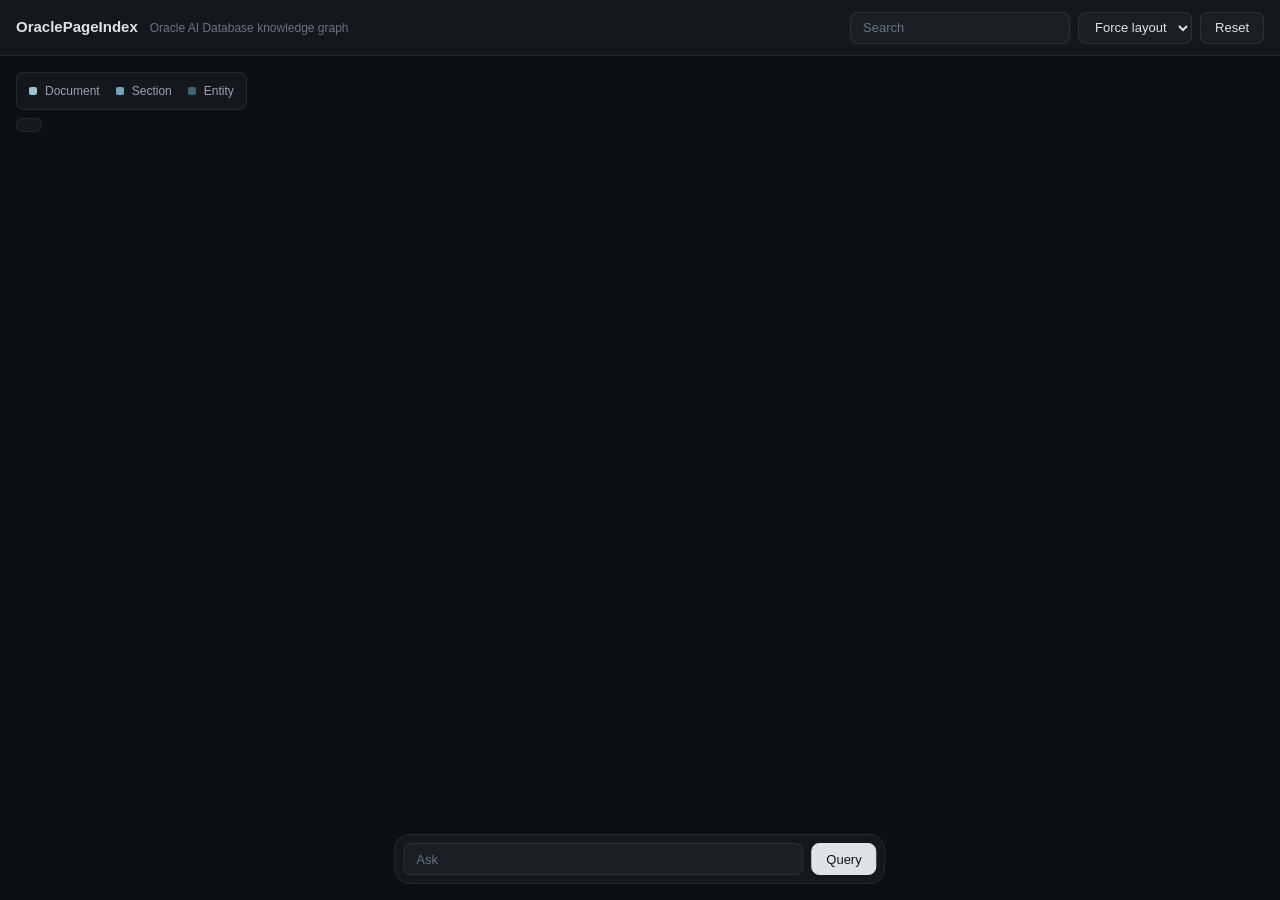
<file: viz/index.html>
<!DOCTYPE html>
<html lang="en">
<head>
    <meta charset="UTF-8">
    <meta name="viewport" content="width=device-width, initial-scale=1.0">
    <meta name="color-scheme" content="dark">
    <title>OraclePageIndex — knowledge graph</title>
    <link rel="stylesheet" href="/viz/style.css">
</head>
<body>
    <!-- Header -->
    <header id="header">
        <div class="header-title">
            <h1>OraclePageIndex</h1>
            <span class="subtitle">Oracle AI Database knowledge graph</span>
        </div>
        <div class="header-controls">
            <input class="control" type="text" id="search-input" placeholder="Search" autocomplete="off" aria-label="Search nodes">
            <select class="control" id="layout-toggle" aria-label="Layout">
                <option value="force">Force layout</option>
                <option value="tree">Tree layout</option>
            </select>
            <button class="btn" id="reset-btn">Reset</button>
        </div>
    </header>

    <!-- Left rail: legend and counts read as one column of chrome -->
    <div id="left-rail">
        <div id="legend" class="panel" aria-label="Node types">
            <span class="legend-item">
                <span class="legend-swatch legend-swatch--document"></span>
                <span class="legend-label">Document</span>
            </span>
            <span class="legend-item">
                <span class="legend-swatch legend-swatch--section"></span>
                <span class="legend-label">Section</span>
            </span>
            <span class="legend-item">
                <span class="legend-swatch legend-swatch--entity"></span>
                <span class="legend-label">Entity</span>
            </span>
        </div>

        <!-- Stats bar -->
        <div id="stats-bar" class="panel">
            <span id="stats-text"></span>
        </div>
    </div>

    <!-- Timeline Controls -->
    <div id="timeline-controls" class="panel">
        <label class="timeline-label" for="version-slider">Version</label>
        <input type="range" id="version-slider" min="1" max="1" value="1">
        <span id="version-label" class="timeline-value">v1</span>
        <select class="control control--small" id="doc-group-select" aria-label="Document group">
            <option value="">All documents</option>
        </select>
    </div>

    <!-- Graph Container -->
    <svg id="graph-svg"></svg>

    <!-- Details Panel -->
    <aside id="details-panel" class="hidden" aria-label="Node details">
        <button id="details-close" aria-label="Close details">
            <svg viewBox="0 0 16 16" fill="none" stroke="currentColor" stroke-width="1.5" stroke-linecap="round" aria-hidden="true">
                <path d="M4 4l8 8M12 4l-8 8"/>
            </svg>
        </button>
        <h2 id="detail-label"></h2>
        <div class="detail-row">
            <span class="detail-key">Type</span>
            <span id="detail-type" class="detail-value badge"></span>
        </div>
        <div class="detail-row" id="detail-entity-type-row">
            <span class="detail-key">Entity type</span>
            <span id="detail-entity-type" class="detail-value"></span>
        </div>
        <div class="detail-row" id="detail-node-id-row">
            <span class="detail-key">Node ID</span>
            <span id="detail-node-id" class="detail-value mono"></span>
        </div>
        <div class="detail-section" id="detail-summary-section">
            <h3>Summary</h3>
            <p id="detail-summary"></p>
        </div>
        <div class="detail-section" id="detail-description-section">
            <h3>Description</h3>
            <p id="detail-description"></p>
        </div>
        <div class="detail-section" id="detail-connections-section">
            <h3>Connections</h3>
            <ul id="detail-connections"></ul>
        </div>
    </aside>

    <!-- Query Interface -->
    <div id="query-interface">
        <input class="control" type="text" id="query-input" placeholder="Ask" aria-label="Ask a question">
        <button class="btn btn--primary" id="query-btn">Query</button>
        <button class="btn" id="clear-path-btn">Show full graph</button>
        <button class="btn" id="replay-btn">Replay</button>
    </div>

    <!-- Traversal Panel (shows SQL queries) -->
    <div id="traversal-panel" aria-label="Query traversal">
        <h3 class="panel-heading">Traversal</h3>
        <div id="traversal-steps"></div>
        <h3 class="panel-heading panel-heading--spaced">SQL/PGQ</h3>
        <div id="query-sql-list"></div>
        <div id="query-answer"></div>
    </div>

    <script src="https://d3js.org/d3.v7.min.js"></script>
    <script src="/viz/graph.js"></script>
</body>
</html>
</file>
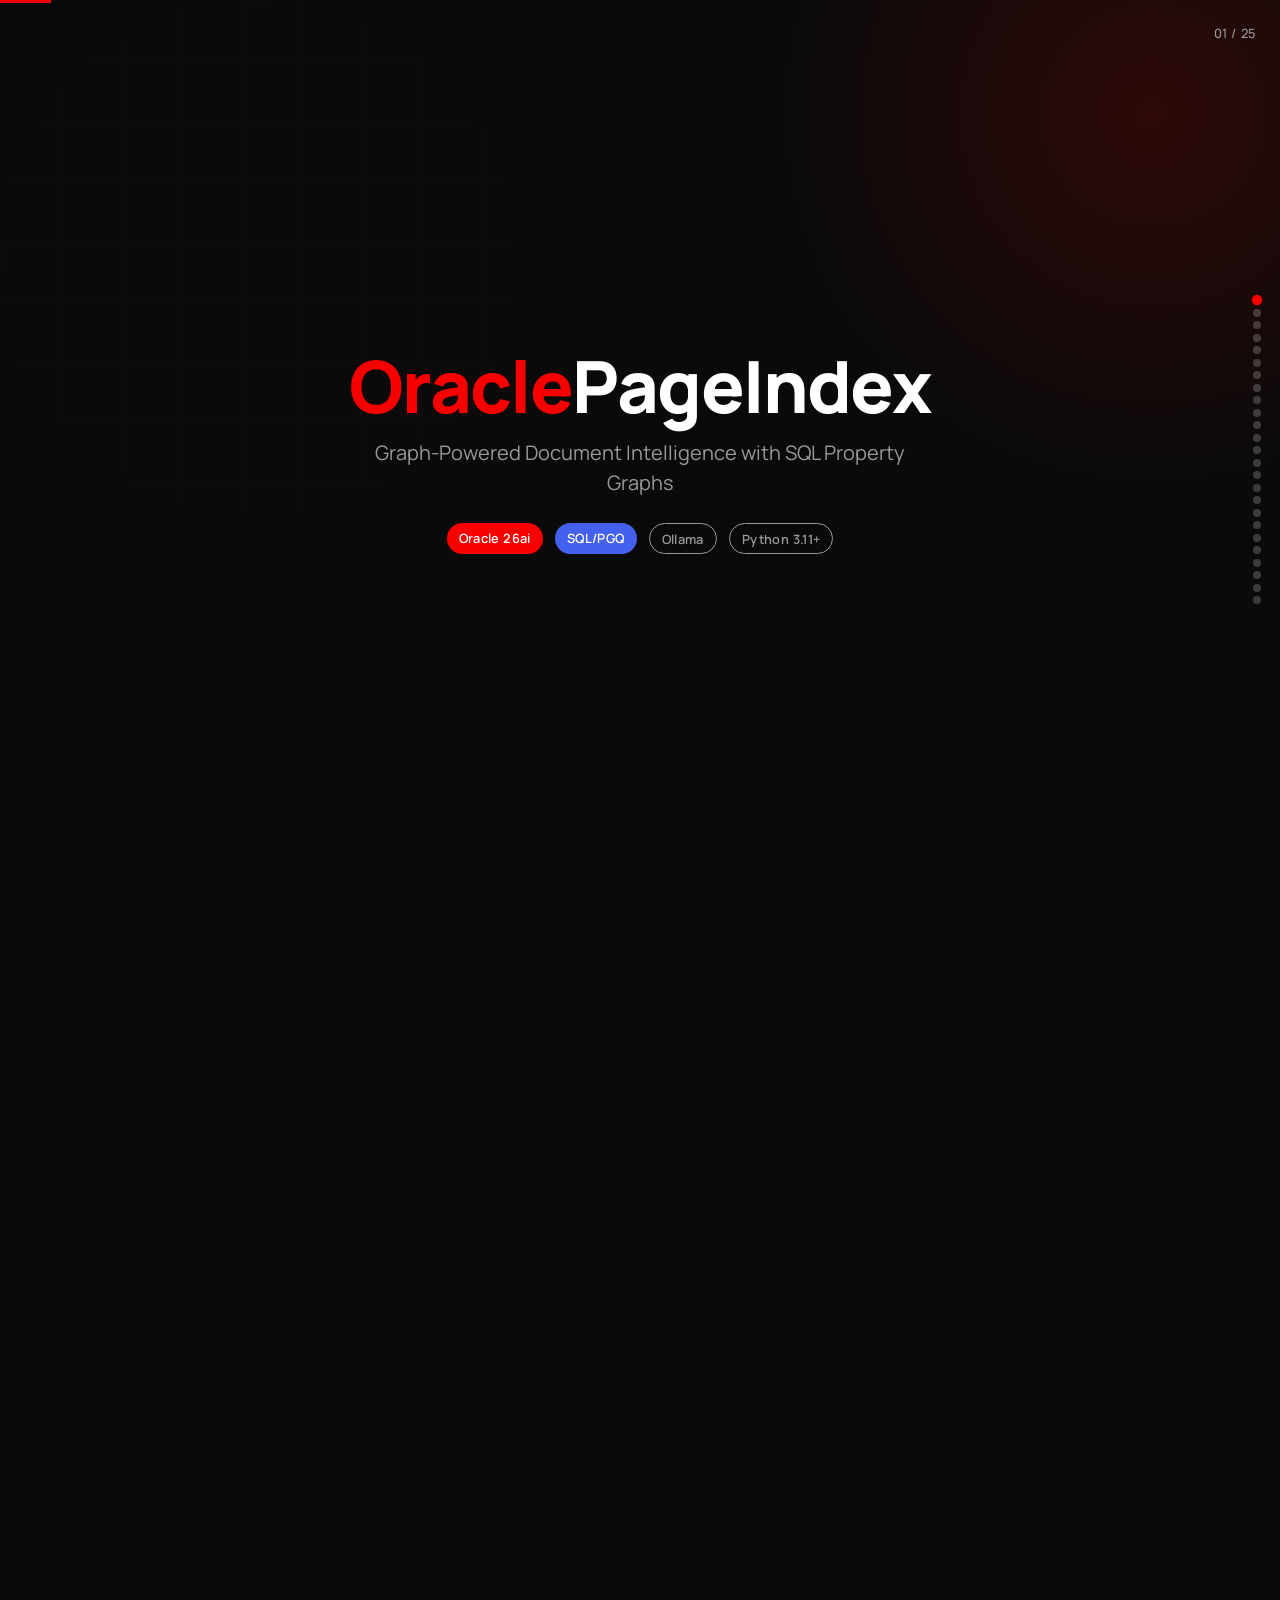
<file: docs/slides/presentation.html>
<!DOCTYPE html>
<html lang="en">
<head>
    <meta charset="UTF-8">
    <meta name="viewport" content="width=device-width, initial-scale=1.0">
    <title>OraclePageIndex: Graph-Powered Document Intelligence</title>

    <!-- Fonts: Manrope from Google Fonts (Electric Studio preset) -->
    <link rel="preconnect" href="https://fonts.googleapis.com">
    <link rel="preconnect" href="https://fonts.gstatic.com" crossorigin>
    <link href="https://fonts.googleapis.com/css2?family=Manrope:wght@400;500;600;700;800&display=swap" rel="stylesheet">

    <style>
        /* ===========================================
           CSS CUSTOM PROPERTIES (ELECTRIC STUDIO + ORACLE BRANDING)
           =========================================== */
        :root {
            /* Colors: Oracle-branded Electric Studio */
            --bg-dark: #0a0a0a;
            --bg-white: #ffffff;
            --accent-red: #F80000;
            --accent-blue: #4361ee;
            --accent-red-glow: rgba(248, 0, 0, 0.15);
            --accent-blue-glow: rgba(67, 97, 238, 0.15);
            --text-dark: #0a0a0a;
            --text-light: #ffffff;
            --text-muted: #999999;
            --text-muted-dark: #666666;
            --card-bg: #141414;
            --card-border: #222222;
            --code-bg: #111111;
            --code-border: #2a2a2a;

            /* Typography: Manrope */
            --font-display: 'Manrope', sans-serif;
            --font-body: 'Manrope', sans-serif;

            /* Animation */
            --ease-out-expo: cubic-bezier(0.16, 1, 0.3, 1);
            --duration-normal: 0.6s;
        }

        /* ===========================================
           BASE RESET
           =========================================== */
        * { margin: 0; padding: 0; box-sizing: border-box; }

        body {
            font-family: var(--font-body);
            background: var(--bg-dark);
            color: var(--text-light);
            -webkit-font-smoothing: antialiased;
        }

        /* ===========================================
           VIEWPORT FITTING: MANDATORY BASE STYLES
           Include this ENTIRE file in every presentation.
           These styles ensure slides fit exactly in the viewport.
           =========================================== */

        /* 1. Lock html/body to viewport */
        html, body {
            height: 100%;
            overflow-x: hidden;
        }

        html {
            scroll-snap-type: y mandatory;
            scroll-behavior: smooth;
        }

        /* 2. Each slide = exact viewport height */
        .slide {
            width: 100vw;
            height: 100vh;
            height: 100dvh;
            overflow: hidden;
            scroll-snap-align: start;
            display: flex;
            flex-direction: column;
            position: relative;
        }

        /* 3. Content container with flex for centering */
        .slide-content {
            flex: 1;
            display: flex;
            flex-direction: column;
            justify-content: center;
            max-height: 100%;
            overflow: hidden;
            padding: var(--slide-padding);
        }

        /* 4. ALL typography uses clamp() for responsive scaling */
        :root {
            --title-size: clamp(1.5rem, 5vw, 4rem);
            --h2-size: clamp(1.25rem, 3.5vw, 2.5rem);
            --h3-size: clamp(1rem, 2.5vw, 1.75rem);
            --body-size: clamp(0.75rem, 1.5vw, 1.125rem);
            --small-size: clamp(0.65rem, 1vw, 0.875rem);
            --slide-padding: clamp(1rem, 4vw, 4rem);
            --content-gap: clamp(0.5rem, 2vw, 2rem);
            --element-gap: clamp(0.25rem, 1vw, 1rem);
        }

        /* 5. Cards/containers use viewport-relative max sizes */
        .card, .container, .content-box {
            max-width: min(90vw, 1000px);
            max-height: min(80vh, 700px);
        }

        /* 6. Lists auto-scale with viewport */
        .feature-list, .bullet-list {
            gap: clamp(0.4rem, 1vh, 1rem);
        }

        .feature-list li, .bullet-list li {
            font-size: var(--body-size);
            line-height: 1.4;
        }

        /* 7. Grids adapt to available space */
        .grid {
            display: grid;
            grid-template-columns: repeat(auto-fit, minmax(min(100%, 250px), 1fr));
            gap: clamp(0.5rem, 1.5vw, 1rem);
        }

        /* 8. Images constrained to viewport */
        img, .image-container {
            max-width: 100%;
            max-height: min(50vh, 400px);
            object-fit: contain;
        }

        /* ===========================================
           RESPONSIVE BREAKPOINTS
           =========================================== */
        @media (max-height: 700px) {
            :root {
                --slide-padding: clamp(0.75rem, 3vw, 2rem);
                --content-gap: clamp(0.4rem, 1.5vw, 1rem);
                --title-size: clamp(1.25rem, 4.5vw, 2.5rem);
                --h2-size: clamp(1rem, 3vw, 1.75rem);
            }
        }

        @media (max-height: 600px) {
            :root {
                --slide-padding: clamp(0.5rem, 2.5vw, 1.5rem);
                --content-gap: clamp(0.3rem, 1vw, 0.75rem);
                --title-size: clamp(1.1rem, 4vw, 2rem);
                --body-size: clamp(0.7rem, 1.2vw, 0.95rem);
            }
            .nav-dots, .keyboard-hint, .decorative {
                display: none;
            }
        }

        @media (max-height: 500px) {
            :root {
                --slide-padding: clamp(0.4rem, 2vw, 1rem);
                --title-size: clamp(1rem, 3.5vw, 1.5rem);
                --h2-size: clamp(0.9rem, 2.5vw, 1.25rem);
                --body-size: clamp(0.65rem, 1vw, 0.85rem);
            }
        }

        @media (max-width: 600px) {
            :root {
                --title-size: clamp(1.25rem, 7vw, 2.5rem);
            }
            .grid {
                grid-template-columns: 1fr;
            }
            .split-panel {
                flex-direction: column !important;
            }
            .split-panel .panel-left,
            .split-panel .panel-right {
                width: 100% !important;
                min-height: 50vh !important;
            }
        }

        /* ===========================================
           REDUCED MOTION
           =========================================== */
        @media (prefers-reduced-motion: reduce) {
            *, *::before, *::after {
                animation-duration: 0.01ms !important;
                transition-duration: 0.2s !important;
            }
            html {
                scroll-behavior: auto;
            }
        }

        /* ===========================================
           ANIMATIONS
           =========================================== */
        .reveal {
            opacity: 0;
            transform: translateY(30px);
            transition: opacity var(--duration-normal) var(--ease-out-expo),
                        transform var(--duration-normal) var(--ease-out-expo);
        }

        .reveal-left {
            opacity: 0;
            transform: translateX(-50px);
            transition: opacity var(--duration-normal) var(--ease-out-expo),
                        transform var(--duration-normal) var(--ease-out-expo);
        }

        .reveal-right {
            opacity: 0;
            transform: translateX(50px);
            transition: opacity var(--duration-normal) var(--ease-out-expo),
                        transform var(--duration-normal) var(--ease-out-expo);
        }

        .reveal-scale {
            opacity: 0;
            transform: scale(0.9);
            transition: opacity var(--duration-normal) var(--ease-out-expo),
                        transform var(--duration-normal) var(--ease-out-expo);
        }

        .slide.visible .reveal,
        .slide.visible .reveal-left,
        .slide.visible .reveal-right,
        .slide.visible .reveal-scale {
            opacity: 1;
            transform: translateY(0) translateX(0) scale(1);
        }

        /* Stagger children */
        .reveal:nth-child(1), .reveal-left:nth-child(1), .reveal-right:nth-child(1) { transition-delay: 0.1s; }
        .reveal:nth-child(2), .reveal-left:nth-child(2), .reveal-right:nth-child(2) { transition-delay: 0.2s; }
        .reveal:nth-child(3), .reveal-left:nth-child(3), .reveal-right:nth-child(3) { transition-delay: 0.3s; }
        .reveal:nth-child(4), .reveal-left:nth-child(4), .reveal-right:nth-child(4) { transition-delay: 0.4s; }
        .reveal:nth-child(5), .reveal-left:nth-child(5), .reveal-right:nth-child(5) { transition-delay: 0.5s; }
        .reveal:nth-child(6), .reveal-left:nth-child(6), .reveal-right:nth-child(6) { transition-delay: 0.6s; }

        /* ===========================================
           PROGRESS BAR
           =========================================== */
        .progress-bar {
            position: fixed;
            top: 0;
            left: 0;
            height: 3px;
            background: var(--accent-red);
            z-index: 1000;
            transition: width 0.3s ease;
            width: 0%;
        }

        /* ===========================================
           SLIDE COUNTER
           =========================================== */
        .slide-counter {
            position: fixed;
            top: clamp(0.75rem, 2vw, 1.5rem);
            right: clamp(0.75rem, 2vw, 1.5rem);
            font-family: var(--font-body);
            font-size: var(--small-size);
            color: var(--text-muted);
            z-index: 1000;
            font-weight: 500;
            letter-spacing: 0.05em;
        }

        /* ===========================================
           NAV DOTS
           =========================================== */
        .nav-dots {
            position: fixed;
            right: clamp(0.5rem, 1.5vw, 1.25rem);
            top: 50%;
            transform: translateY(-50%);
            display: flex;
            flex-direction: column;
            gap: clamp(4px, 0.5vh, 8px);
            z-index: 1000;
        }

        .nav-dot {
            width: 8px;
            height: 8px;
            border-radius: 50%;
            background: rgba(255, 255, 255, 0.2);
            border: none;
            cursor: pointer;
            transition: all 0.3s ease;
            padding: 0;
        }

        .nav-dot.active {
            background: var(--accent-red);
            transform: scale(1.3);
        }

        .nav-dot:hover {
            background: rgba(255, 255, 255, 0.5);
        }

        /* ===========================================
           ELECTRIC STUDIO: SPLIT PANEL LAYOUT
           =========================================== */
        .split-panel {
            display: flex;
            width: 100%;
            height: 100%;
        }

        .panel-left {
            width: 55%;
            display: flex;
            flex-direction: column;
            justify-content: center;
            padding: var(--slide-padding);
            position: relative;
        }

        .panel-right {
            width: 45%;
            display: flex;
            flex-direction: column;
            justify-content: center;
            padding: var(--slide-padding);
            position: relative;
        }

        /* Accent bar between panels */
        .panel-right::before {
            content: '';
            position: absolute;
            left: 0;
            top: 15%;
            height: 70%;
            width: 3px;
            background: var(--accent-red);
        }

        /* ===========================================
           SLIDE TYPES
           =========================================== */

        /* --- Title Slide --- */
        .title-slide {
            background: var(--bg-dark);
            position: relative;
            overflow: hidden;
        }

        .title-slide::before {
            content: '';
            position: absolute;
            top: -30%;
            right: -20%;
            width: 60vw;
            height: 60vw;
            border-radius: 50%;
            background: radial-gradient(circle, var(--accent-red-glow) 0%, transparent 70%);
            pointer-events: none;
        }

        .title-slide::after {
            content: '';
            position: absolute;
            bottom: -20%;
            left: -10%;
            width: 40vw;
            height: 40vw;
            border-radius: 50%;
            background: radial-gradient(circle, var(--accent-blue-glow) 0%, transparent 70%);
            pointer-events: none;
        }

        .title-slide .slide-content {
            align-items: center;
            text-align: center;
            z-index: 1;
        }

        .title-slide h1 {
            font-family: var(--font-display);
            font-size: clamp(2rem, 6vw, 4.5rem);
            font-weight: 800;
            line-height: 1.1;
            letter-spacing: -0.02em;
            margin-bottom: var(--element-gap);
        }

        .title-slide h1 .oracle-red {
            color: var(--accent-red);
        }

        .title-slide .subtitle {
            font-size: clamp(0.875rem, 2vw, 1.25rem);
            color: var(--text-muted);
            font-weight: 400;
            max-width: 600px;
            line-height: 1.5;
        }

        .title-slide .badge-row {
            display: flex;
            gap: clamp(0.4rem, 1vw, 0.75rem);
            flex-wrap: wrap;
            justify-content: center;
            margin-top: var(--content-gap);
        }

        .badge {
            font-size: var(--small-size);
            padding: clamp(0.2rem, 0.5vw, 0.35rem) clamp(0.5rem, 1vw, 0.75rem);
            border-radius: 100px;
            font-weight: 600;
            letter-spacing: 0.03em;
        }

        .badge-red { background: var(--accent-red); color: #fff; }
        .badge-blue { background: var(--accent-blue); color: #fff; }
        .badge-outline { border: 1px solid var(--text-muted); color: var(--text-muted); }

        /* --- Dark Content Slide --- */
        .dark-slide {
            background: var(--bg-dark);
        }

        .dark-slide h2 {
            font-family: var(--font-display);
            font-size: var(--h2-size);
            font-weight: 800;
            margin-bottom: var(--content-gap);
            letter-spacing: -0.01em;
        }

        .dark-slide h2 .accent { color: var(--accent-red); }
        .dark-slide h2 .accent-blue { color: var(--accent-blue); }

        .dark-slide p {
            font-size: var(--body-size);
            color: var(--text-muted);
            line-height: 1.6;
            max-width: 700px;
        }

        /* --- White Panel Slide (Electric Studio signature) --- */
        .white-panel-slide .panel-left {
            background: var(--bg-dark);
        }

        .white-panel-slide .panel-right {
            background: var(--bg-white);
            color: var(--text-dark);
        }

        .white-panel-slide .panel-right::before {
            background: var(--accent-red);
        }

        .white-panel-slide .panel-right h2 {
            font-family: var(--font-display);
            font-size: var(--h2-size);
            font-weight: 800;
            color: var(--text-dark);
            margin-bottom: var(--content-gap);
        }

        .white-panel-slide .panel-right p,
        .white-panel-slide .panel-right li {
            color: var(--text-muted-dark);
            font-size: var(--body-size);
            line-height: 1.6;
        }

        /* --- Feature Cards --- */
        .feature-grid {
            display: grid;
            grid-template-columns: repeat(auto-fit, minmax(min(100%, 220px), 1fr));
            gap: clamp(0.5rem, 1.5vw, 1rem);
            width: 100%;
            max-width: 900px;
        }

        .feature-card {
            background: var(--card-bg);
            border: 1px solid var(--card-border);
            border-radius: 12px;
            padding: clamp(0.75rem, 2vw, 1.25rem);
            transition: border-color 0.3s ease, transform 0.3s ease;
        }

        .feature-card:hover {
            border-color: var(--accent-red);
            transform: translateY(-2px);
        }

        .feature-card .card-icon {
            font-size: clamp(1.25rem, 2.5vw, 1.75rem);
            margin-bottom: clamp(0.3rem, 0.8vw, 0.5rem);
        }

        .feature-card h3 {
            font-family: var(--font-display);
            font-size: var(--h3-size);
            font-weight: 700;
            margin-bottom: clamp(0.2rem, 0.5vw, 0.4rem);
            font-size: clamp(0.85rem, 1.8vw, 1.1rem);
        }

        .feature-card p {
            font-size: var(--small-size);
            color: var(--text-muted);
            line-height: 1.4;
        }

        /* --- Code Blocks --- */
        .code-block {
            background: var(--code-bg);
            border: 1px solid var(--code-border);
            border-radius: 8px;
            padding: clamp(0.75rem, 2vw, 1.25rem);
            font-family: 'Courier New', Courier, monospace;
            font-size: var(--small-size);
            line-height: 1.5;
            overflow: hidden;
            max-width: 700px;
            width: 100%;
        }

        .code-block .keyword { color: #ff7b72; }
        .code-block .string { color: #a5d6ff; }
        .code-block .comment { color: #8b949e; }
        .code-block .function { color: #d2a8ff; }
        .code-block .type { color: #79c0ff; }
        .code-block .param { color: #ffa657; }

        /* --- Comparison Table --- */
        .comparison-table {
            width: 100%;
            max-width: 800px;
            border-collapse: collapse;
            font-size: var(--small-size);
        }

        .comparison-table th {
            font-family: var(--font-display);
            font-weight: 700;
            text-align: left;
            padding: clamp(0.3rem, 0.8vw, 0.6rem) clamp(0.5rem, 1vw, 0.75rem);
            border-bottom: 2px solid var(--accent-red);
            font-size: clamp(0.7rem, 1.3vw, 0.95rem);
        }

        .comparison-table td {
            padding: clamp(0.25rem, 0.6vw, 0.5rem) clamp(0.5rem, 1vw, 0.75rem);
            border-bottom: 1px solid var(--card-border);
            color: var(--text-muted);
            line-height: 1.4;
        }

        .comparison-table td:first-child {
            color: var(--text-light);
            font-weight: 600;
        }

        .comparison-table .highlight-col {
            color: var(--accent-red) !important;
        }

        /* --- Section Number --- */
        .section-num {
            font-family: var(--font-display);
            font-size: clamp(0.65rem, 1vw, 0.8rem);
            font-weight: 800;
            color: var(--accent-red);
            letter-spacing: 0.1em;
            text-transform: uppercase;
            margin-bottom: clamp(0.3rem, 0.8vw, 0.5rem);
        }

        /* --- Bullet Lists --- */
        .styled-list {
            list-style: none;
            display: flex;
            flex-direction: column;
            gap: clamp(0.3rem, 0.8vh, 0.6rem);
        }

        .styled-list li {
            font-size: var(--body-size);
            color: var(--text-muted);
            padding-left: clamp(1rem, 2vw, 1.5rem);
            position: relative;
            line-height: 1.5;
        }

        .styled-list li::before {
            content: '';
            position: absolute;
            left: 0;
            top: 0.5em;
            width: 6px;
            height: 6px;
            background: var(--accent-red);
            border-radius: 50%;
        }

        .styled-list li strong {
            color: var(--text-light);
            font-weight: 600;
        }

        /* --- Pipeline Steps --- */
        .pipeline {
            display: flex;
            flex-direction: column;
            gap: clamp(0.25rem, 0.6vh, 0.5rem);
            max-width: 600px;
        }

        .pipeline-step {
            display: flex;
            align-items: center;
            gap: clamp(0.4rem, 1vw, 0.75rem);
            padding: clamp(0.3rem, 0.8vw, 0.6rem) clamp(0.5rem, 1.2vw, 1rem);
            background: var(--card-bg);
            border: 1px solid var(--card-border);
            border-radius: 8px;
            font-size: var(--small-size);
            transition: border-color 0.3s ease;
        }

        .pipeline-step:hover {
            border-color: var(--accent-red);
        }

        .step-num {
            font-family: var(--font-display);
            font-weight: 800;
            font-size: clamp(0.7rem, 1.2vw, 0.9rem);
            color: var(--accent-red);
            min-width: 1.5em;
        }

        .step-label {
            color: var(--text-light);
            font-weight: 600;
        }

        .step-desc {
            color: var(--text-muted);
            margin-left: 0.3em;
        }

        .pipeline-arrow {
            text-align: center;
            color: var(--text-muted);
            font-size: var(--small-size);
            line-height: 1;
        }

        /* --- Stat Grid --- */
        .stat-grid {
            display: grid;
            grid-template-columns: repeat(auto-fit, minmax(min(100%, 140px), 1fr));
            gap: clamp(0.5rem, 1.5vw, 1rem);
            width: 100%;
            max-width: 700px;
        }

        .stat-box {
            text-align: center;
            padding: clamp(0.5rem, 1.5vw, 1rem);
            background: var(--card-bg);
            border: 1px solid var(--card-border);
            border-radius: 10px;
        }

        .stat-box .stat-num {
            font-family: var(--font-display);
            font-weight: 800;
            font-size: clamp(1.5rem, 4vw, 2.5rem);
            color: var(--accent-red);
            line-height: 1.1;
        }

        .stat-box .stat-label {
            font-size: var(--small-size);
            color: var(--text-muted);
            margin-top: 0.25em;
        }

        /* --- Schema Diagram --- */
        .schema-row {
            display: flex;
            gap: clamp(0.75rem, 2vw, 1.5rem);
            max-width: 800px;
            width: 100%;
        }

        .schema-group {
            flex: 1;
        }

        .schema-group h3 {
            font-family: var(--font-display);
            font-size: clamp(0.75rem, 1.3vw, 0.95rem);
            font-weight: 700;
            margin-bottom: clamp(0.3rem, 0.8vw, 0.5rem);
            color: var(--text-light);
        }

        .schema-item {
            font-size: var(--small-size);
            padding: clamp(0.2rem, 0.4vw, 0.35rem) clamp(0.4rem, 0.8vw, 0.6rem);
            background: var(--card-bg);
            border-left: 3px solid var(--accent-red);
            margin-bottom: clamp(0.15rem, 0.3vw, 0.25rem);
            border-radius: 0 4px 4px 0;
            color: var(--text-muted);
        }

        .schema-item.blue-border {
            border-left-color: var(--accent-blue);
        }

        /* --- Closing Slide --- */
        .closing-slide {
            background: var(--bg-dark);
            text-align: center;
        }

        .closing-slide .slide-content {
            align-items: center;
        }

        .closing-slide h2 {
            font-family: var(--font-display);
            font-weight: 800;
            font-size: var(--h2-size);
        }

        .link-row {
            display: flex;
            gap: clamp(0.5rem, 1.5vw, 1rem);
            flex-wrap: wrap;
            justify-content: center;
            margin-top: var(--content-gap);
        }

        .link-btn {
            font-size: var(--small-size);
            padding: clamp(0.35rem, 0.8vw, 0.5rem) clamp(0.75rem, 1.5vw, 1.25rem);
            border-radius: 100px;
            text-decoration: none;
            font-weight: 600;
            transition: transform 0.2s ease;
            display: inline-block;
        }

        .link-btn:hover { transform: translateY(-2px); }

        .link-btn-red { background: var(--accent-red); color: #fff; }
        .link-btn-blue { background: var(--accent-blue); color: #fff; }
        .link-btn-outline { border: 1px solid var(--text-muted); color: var(--text-muted); }

        /* --- Grid pattern background --- */
        .grid-bg::after {
            content: '';
            position: absolute;
            inset: 0;
            background-image:
                linear-gradient(rgba(255,255,255,0.02) 1px, transparent 1px),
                linear-gradient(90deg, rgba(255,255,255,0.02) 1px, transparent 1px);
            background-size: 60px 60px;
            pointer-events: none;
        }

        /* --- Inline list (horizontal) --- */
        .inline-tags {
            display: flex;
            flex-wrap: wrap;
            gap: clamp(0.25rem, 0.6vw, 0.4rem);
        }

        .tag {
            font-size: var(--small-size);
            padding: clamp(0.15rem, 0.3vw, 0.25rem) clamp(0.4rem, 0.8vw, 0.6rem);
            border-radius: 4px;
            background: var(--card-bg);
            border: 1px solid var(--card-border);
            color: var(--text-muted);
            font-weight: 500;
        }

        .tag.tag-red { border-color: var(--accent-red); color: var(--accent-red); }
        .tag.tag-blue { border-color: var(--accent-blue); color: var(--accent-blue); }

    </style>
</head>
<body>

    <!-- Progress Bar -->
    <div class="progress-bar" id="progressBar"></div>

    <!-- Slide Counter -->
    <div class="slide-counter" id="slideCounter">01 / 22</div>

    <!-- Navigation Dots -->
    <nav class="nav-dots" id="navDots" aria-label="Slide navigation"></nav>

    <!-- ===========================================
         SLIDE 01: TITLE
         =========================================== -->
    <section class="slide title-slide grid-bg" aria-label="Title slide">
        <div class="slide-content">
            <h1 class="reveal"><span class="oracle-red">Oracle</span>PageIndex</h1>
            <p class="subtitle reveal">Graph-Powered Document Intelligence with SQL Property Graphs</p>
            <div class="badge-row reveal">
                <span class="badge badge-red">Oracle 26ai</span>
                <span class="badge badge-blue">SQL/PGQ</span>
                <span class="badge badge-outline">Ollama</span>
                <span class="badge badge-outline">Python 3.11+</span>
            </div>
        </div>
    </section>

    <!-- ===========================================
         SLIDE 02: THE PROBLEM
         =========================================== -->
    <section class="slide dark-slide grid-bg" aria-label="The problem">
        <div class="slide-content">
            <div class="section-num reveal">01 &mdash; The Problem</div>
            <h2 class="reveal">Similarity <span class="accent">isn't</span> relevance.</h2>
            <p class="reveal" style="margin-bottom: var(--content-gap);">
                Vector RAG chunks text, embeds it, then returns whatever is closest in embedding space. Search for "Apple's supply chain risks" and you might get paragraphs about fruit logistics.
            </p>
            <p class="reveal">
                What we actually need: <strong style="color: var(--text-light);">reasoning over document structure</strong>. Follow the table of contents. Cross-reference entities. Traverse relationships. That's what knowledge graphs do.
            </p>
        </div>
    </section>

    <!-- ===========================================
         SLIDE 03: THE SOLUTION
         =========================================== -->
    <section class="slide white-panel-slide" aria-label="The solution">
        <div class="split-panel">
            <div class="panel-left" style="justify-content: center; padding: var(--slide-padding);">
                <div class="section-num reveal">02 &mdash; The Solution</div>
                <h2 class="reveal" style="font-family: var(--font-display); font-size: var(--h2-size); font-weight: 800;">
                    Documents become <span style="color: var(--accent-red);">knowledge graphs.</span>
                </h2>
                <p class="reveal" style="color: var(--text-muted); font-size: var(--body-size); line-height: 1.6; max-width: 450px;">
                    OraclePageIndex parses PDFs into Oracle SQL Property Graphs. Entities, sections, and relationships stored as vertices and edges, queryable with standard SQL.
                </p>
            </div>
            <div class="panel-right" style="background: var(--bg-white);">
                <h2 style="font-size: clamp(0.85rem, 1.5vw, 1.1rem); margin-bottom: var(--content-gap); color: var(--text-dark);" class="reveal">What You Get</h2>
                <ul class="styled-list reveal" style="gap: clamp(0.4rem, 1vh, 0.75rem);">
                    <li style="color: var(--text-muted-dark);"><strong style="color: var(--text-dark);">Graph traversal</strong> over named relationships</li>
                    <li style="color: var(--text-muted-dark);"><strong style="color: var(--text-dark);">Multi-hop reasoning</strong> via SQL/PGQ recursive paths</li>
                    <li style="color: var(--text-muted-dark);"><strong style="color: var(--text-dark);">Explainable retrieval</strong> with traceable graph paths</li>
                    <li style="color: var(--text-muted-dark);"><strong style="color: var(--text-dark);">Fully local</strong>: Ollama + Oracle Free, no API keys</li>
                </ul>
            </div>
        </div>
    </section>

    <!-- ===========================================
         SLIDE 04: VECTOR RAG vs GRAPH RAG
         =========================================== -->
    <section class="slide dark-slide grid-bg" aria-label="Comparison">
        <div class="slide-content">
            <div class="section-num reveal">03 &mdash; Why Graphs?</div>
            <h2 class="reveal">Vector RAG vs <span class="accent">Graph RAG</span></h2>
            <table class="comparison-table reveal" style="margin-top: var(--content-gap);">
                <thead>
                    <tr><th></th><th>Vector RAG</th><th class="highlight-col">OraclePageIndex</th></tr>
                </thead>
                <tbody>
                    <tr><td>Storage</td><td>Vector embeddings</td><td class="highlight-col">Property graph in Oracle</td></tr>
                    <tr><td>Retrieval</td><td>Approximate nearest-neighbor</td><td class="highlight-col">Exact graph traversal (SQL/PGQ)</td></tr>
                    <tr><td>Relationships</td><td>Lost during chunking</td><td class="highlight-col">First-class named edges</td></tr>
                    <tr><td>Explainability</td><td>Opaque similarity scores</td><td class="highlight-col">Traceable graph paths</td></tr>
                    <tr><td>Multi-hop</td><td>Re-ranking hacks</td><td class="highlight-col">Native recursive expressions</td></tr>
                    <tr><td>Query language</td><td>Proprietary APIs</td><td class="highlight-col">Standard SQL</td></tr>
                </tbody>
            </table>
        </div>
    </section>

    <!-- ===========================================
         SLIDE 05: CORE FEATURES (1/2)
         =========================================== -->
    <section class="slide dark-slide" aria-label="Core features part 1">
        <div class="slide-content">
            <div class="section-num reveal">04 &mdash; Core Features</div>
            <h2 class="reveal">What <span class="accent">OraclePageIndex</span> Does</h2>
            <div class="feature-grid reveal" style="margin-top: var(--content-gap);">
                <div class="feature-card">
                    <div class="card-icon">&#x1F50D;</div>
                    <h3>Graph-Based Reasoning</h3>
                    <p>Retrieval follows MENTIONS, PARENT_OF, RELATED_TO edges. Not opaque similarity.</p>
                </div>
                <div class="feature-card">
                    <div class="card-icon">&#x26A1;</div>
                    <h3>Multi-Hop Traversal</h3>
                    <p>SQL/PGQ GRAPH_TABLE MATCH with recursive path expressions for deep exploration.</p>
                </div>
                <div class="feature-card">
                    <div class="card-icon">&#x1F9E0;</div>
                    <h3>Intent Classification</h3>
                    <p>6 question types: LOOKUP, RELATIONSHIP, EXPLORATION, COMPARISON, HIERARCHICAL, TEMPORAL.</p>
                </div>
                <div class="feature-card">
                    <div class="card-icon">&#x1F4AC;</div>
                    <h3>Conversational Memory</h3>
                    <p>Sessions and turns stored as graph vertices. Follow-ups resolve pronouns automatically.</p>
                </div>
                <div class="feature-card">
                    <div class="card-icon">&#x23F3;</div>
                    <h3>Temporal Versioning</h3>
                    <p>Track entity changes across document versions with diff computation.</p>
                </div>
                <div class="feature-card">
                    <div class="card-icon">&#x1F517;</div>
                    <h3>Entity Resolution</h3>
                    <p>Vector-assisted dedup with LLM confirmation. "Apple Inc." = "Apple" = "AAPL".</p>
                </div>
            </div>
        </div>
    </section>

    <!-- ===========================================
         SLIDE 06: CORE FEATURES (2/2)
         =========================================== -->
    <section class="slide dark-slide" aria-label="Core features part 2">
        <div class="slide-content">
            <div class="section-num reveal">04 &mdash; Core Features (cont.)</div>
            <h2 class="reveal">Living <span class="accent-blue">Knowledge Graph</span></h2>
            <div class="feature-grid reveal" style="margin-top: var(--content-gap);">
                <div class="feature-card">
                    <div class="card-icon">&#x1F52C;</div>
                    <h3>Graph Enrichment Agent</h3>
                    <p>Post-indexing pass discovers missing relationships between isolated entities.</p>
                </div>
                <div class="feature-card">
                    <div class="card-icon">&#x1F4CA;</div>
                    <h3>Query Transparency</h3>
                    <p>Every response includes the SQL/PGQ queries, traversal path, and timing data.</p>
                </div>
                <div class="feature-card">
                    <div class="card-icon">&#x1F310;</div>
                    <h3>D3.js Visualization</h3>
                    <p>Interactive force-directed graph with query overlay, timeline slider, and SQL panel.</p>
                </div>
                <div class="feature-card">
                    <div class="card-icon">&#x1F4C4;</div>
                    <h3>Standard SQL</h3>
                    <p>Every query is pure SQL with GRAPH_TABLE. No proprietary graph language needed.</p>
                </div>
                <div class="feature-card">
                    <div class="card-icon">&#x1F3E0;</div>
                    <h3>Fully Local</h3>
                    <p>Ollama for LLM + embeddings. Oracle Free for storage. Zero cloud dependencies.</p>
                </div>
                <div class="feature-card">
                    <div class="card-icon">&#x1F4E1;</div>
                    <h3>REST API</h3>
                    <p>12 FastAPI endpoints: graph data, queries, documents, entities, sessions, and turns.</p>
                </div>
            </div>
        </div>
    </section>

    <!-- ===========================================
         SLIDE 07: ARCHITECTURE OVERVIEW
         =========================================== -->
    <section class="slide dark-slide grid-bg" aria-label="Architecture overview">
        <div class="slide-content">
            <div class="section-num reveal">05 &mdash; Architecture</div>
            <h2 class="reveal">Two Pipelines, <span class="accent">One Graph</span></h2>
            <div style="display: flex; gap: var(--content-gap); flex-wrap: wrap; margin-top: var(--content-gap); max-width: 800px;">
                <div style="flex: 1; min-width: 250px;" class="reveal">
                    <h3 style="font-family: var(--font-display); font-size: clamp(0.85rem, 1.5vw, 1.1rem); font-weight: 700; margin-bottom: var(--element-gap); color: var(--accent-red);">Indexing Pipeline</h3>
                    <p style="font-size: var(--small-size); color: var(--text-muted); line-height: 1.5;">PDF &rarr; Parse structure &rarr; Extract entities &rarr; Store in Oracle Property Graph &rarr; Link entities &rarr; Resolve duplicates &rarr; Enrich gaps</p>
                </div>
                <div style="flex: 1; min-width: 250px;" class="reveal">
                    <h3 style="font-family: var(--font-display); font-size: clamp(0.85rem, 1.5vw, 1.1rem); font-weight: 700; margin-bottom: var(--element-gap); color: var(--accent-blue);">Query Pipeline</h3>
                    <p style="font-size: var(--small-size); color: var(--text-muted); line-height: 1.5;">Question &rarr; Intent classification &rarr; Entity resolution &rarr; Graph traversal (SQL/PGQ) &rarr; Context assembly &rarr; LLM reasoning</p>
                </div>
            </div>
        </div>
    </section>

    <!-- ===========================================
         SLIDE 08: INDEXING PIPELINE DEEP DIVE
         =========================================== -->
    <section class="slide dark-slide" aria-label="Indexing pipeline">
        <div class="slide-content">
            <div class="section-num reveal">06 &mdash; Indexing Pipeline</div>
            <h2 class="reveal">PDF to <span class="accent">Property Graph</span></h2>
            <div class="pipeline reveal" style="margin-top: var(--content-gap);">
                <div class="pipeline-step"><span class="step-num">1</span><span class="step-label">Parse</span><span class="step-desc">Extract text per page, detect structure (PyMuPDF)</span></div>
                <div class="pipeline-arrow">&darr;</div>
                <div class="pipeline-step"><span class="step-num">2</span><span class="step-label">Structure</span><span class="step-desc">Ollama builds hierarchical section tree</span></div>
                <div class="pipeline-arrow">&darr;</div>
                <div class="pipeline-step"><span class="step-num">3</span><span class="step-label">Summarize</span><span class="step-desc">Concise summary per section</span></div>
                <div class="pipeline-arrow">&darr;</div>
                <div class="pipeline-step"><span class="step-num">4</span><span class="step-label">Extract</span><span class="step-desc">Identify PERSON, ORG, TECH, CONCEPT entities</span></div>
                <div class="pipeline-arrow">&darr;</div>
                <div class="pipeline-step"><span class="step-num">5</span><span class="step-label">Store</span><span class="step-desc">INSERT vertices + edges into Oracle Property Graph</span></div>
                <div class="pipeline-arrow">&darr;</div>
                <div class="pipeline-step"><span class="step-num">6</span><span class="step-label">Link</span><span class="step-desc">Discover cross-entity relationships via LLM</span></div>
                <div class="pipeline-arrow">&darr;</div>
                <div class="pipeline-step"><span class="step-num">7</span><span class="step-label">Resolve</span><span class="step-desc">Vector-assisted entity deduplication</span></div>
                <div class="pipeline-arrow">&darr;</div>
                <div class="pipeline-step"><span class="step-num">8</span><span class="step-label">Enrich</span><span class="step-desc">Automated gap-filling for missing relationships</span></div>
            </div>
        </div>
    </section>

    <!-- ===========================================
         SLIDE 09: QUERY PIPELINE DEEP DIVE
         =========================================== -->
    <section class="slide white-panel-slide" aria-label="Query pipeline">
        <div class="split-panel">
            <div class="panel-left">
                <div class="section-num reveal">07 &mdash; Query Pipeline</div>
                <h2 class="reveal" style="font-family: var(--font-display); font-size: var(--h2-size); font-weight: 800;">
                    Question to <span style="color: var(--accent-blue);">Answer</span>
                </h2>
                <div class="pipeline reveal" style="margin-top: var(--content-gap);">
                    <div class="pipeline-step"><span class="step-num">1</span><span class="step-label">Classify</span><span class="step-desc">Intent: RELATIONSHIP</span></div>
                    <div class="pipeline-arrow">&darr;</div>
                    <div class="pipeline-step"><span class="step-num">2</span><span class="step-label">Resolve</span><span class="step-desc">Map to entity_ids</span></div>
                    <div class="pipeline-arrow">&darr;</div>
                    <div class="pipeline-step"><span class="step-num">3</span><span class="step-label">Traverse</span><span class="step-desc">GRAPH_TABLE MATCH</span></div>
                    <div class="pipeline-arrow">&darr;</div>
                    <div class="pipeline-step"><span class="step-num">4</span><span class="step-label">Assemble</span><span class="step-desc">Rank by hop distance</span></div>
                    <div class="pipeline-arrow">&darr;</div>
                    <div class="pipeline-step"><span class="step-num">5</span><span class="step-label">Reason</span><span class="step-desc">LLM over graph context</span></div>
                </div>
            </div>
            <div class="panel-right" style="background: var(--bg-white);">
                <h2 style="font-size: clamp(0.85rem, 1.5vw, 1.1rem); margin-bottom: var(--content-gap); color: var(--text-dark);" class="reveal">6 Intent Types</h2>
                <ul class="styled-list reveal">
                    <li style="color: var(--text-muted-dark);"><strong style="color: var(--text-dark);">LOOKUP</strong> &mdash; entity neighborhood</li>
                    <li style="color: var(--text-muted-dark);"><strong style="color: var(--text-dark);">RELATIONSHIP</strong> &mdash; paths between entities</li>
                    <li style="color: var(--text-muted-dark);"><strong style="color: var(--text-dark);">EXPLORATION</strong> &mdash; multi-hop chains</li>
                    <li style="color: var(--text-muted-dark);"><strong style="color: var(--text-dark);">COMPARISON</strong> &mdash; side-by-side entity analysis</li>
                    <li style="color: var(--text-muted-dark);"><strong style="color: var(--text-dark);">HIERARCHICAL</strong> &mdash; section tree traversal</li>
                    <li style="color: var(--text-muted-dark);"><strong style="color: var(--text-dark);">TEMPORAL</strong> &mdash; cross-version diffs</li>
                </ul>
            </div>
        </div>
    </section>

    <!-- ===========================================
         SLIDE 10: SQL/PGQ INTRO
         =========================================== -->
    <section class="slide dark-slide grid-bg" aria-label="SQL/PGQ intro">
        <div class="slide-content">
            <div class="section-num reveal">08 &mdash; SQL/PGQ</div>
            <h2 class="reveal">The Power of <span class="accent">Oracle Property Graphs</span></h2>
            <p class="reveal" style="margin-bottom: var(--content-gap);">
                Every query is standard SQL using <code style="color: var(--accent-red);">GRAPH_TABLE</code> with <code style="color: var(--accent-red);">MATCH</code> patterns. No proprietary graph language. Just SQL.
            </p>
            <div class="code-block reveal">
                <span class="keyword">SELECT</span> e2.name, e2.entity_type, r.relationship<br>
                <span class="keyword">FROM</span> <span class="function">GRAPH_TABLE</span> (doc_knowledge_graph<br>
                &nbsp;&nbsp;<span class="keyword">MATCH</span> (e1 <span class="type">IS</span> entity <span class="keyword">WHERE</span> e1.name = <span class="string">'Apple Inc.'</span>)<br>
                &nbsp;&nbsp;&nbsp;&nbsp;&nbsp;&nbsp;-[r <span class="type">IS</span> related_to]-&gt; (e2 <span class="type">IS</span> entity)<br>
                &nbsp;&nbsp;<span class="keyword">COLUMNS</span> (e2.name, e2.entity_type, r.relationship)<br>
                );
            </div>
        </div>
    </section>

    <!-- ===========================================
         SLIDE 11: SQL/PGQ MULTI-HOP
         =========================================== -->
    <section class="slide dark-slide" aria-label="Multi-hop SQL">
        <div class="slide-content">
            <div class="section-num reveal">08 &mdash; SQL/PGQ (cont.)</div>
            <h2 class="reveal">Multi-Hop <span class="accent-blue">Path Queries</span></h2>
            <p class="reveal" style="margin-bottom: var(--content-gap); color: var(--text-muted); font-size: var(--body-size);">
                Find how two entities connect through intermediate nodes. The <code style="color: var(--accent-blue);">-&gt;+</code> syntax traverses to any depth in a single query.
            </p>
            <div class="code-block reveal">
                <span class="comment">-- Find entity path: source -> intermediate -> target</span><br>
                <span class="keyword">SELECT</span> e1.name, r1.relationship, mid.name,<br>
                &nbsp;&nbsp;&nbsp;&nbsp;&nbsp;&nbsp;&nbsp;r2.relationship, e2.name<br>
                <span class="keyword">FROM</span> <span class="function">GRAPH_TABLE</span> (doc_knowledge_graph<br>
                &nbsp;&nbsp;<span class="keyword">MATCH</span> (e1 <span class="type">IS</span> entity <span class="keyword">WHERE</span> e1.name = <span class="param">:source</span>)<br>
                &nbsp;&nbsp;&nbsp;&nbsp;-[r1 <span class="type">IS</span> related_to]-&gt; (mid <span class="type">IS</span> entity)<br>
                &nbsp;&nbsp;&nbsp;&nbsp;-[r2 <span class="type">IS</span> related_to]-&gt; (e2 <span class="type">IS</span> entity <span class="keyword">WHERE</span> e2.name = <span class="param">:target</span>)<br>
                &nbsp;&nbsp;<span class="keyword">COLUMNS</span> (e1.name, r1.relationship, mid.name,<br>
                &nbsp;&nbsp;&nbsp;&nbsp;&nbsp;&nbsp;&nbsp;&nbsp;&nbsp;&nbsp;&nbsp;r2.relationship, e2.name)<br>
                );
            </div>
        </div>
    </section>

    <!-- ===========================================
         SLIDE 12: RECURSIVE HIERARCHY
         =========================================== -->
    <section class="slide white-panel-slide" aria-label="Recursive hierarchy">
        <div class="split-panel">
            <div class="panel-left">
                <div class="section-num reveal">08 &mdash; SQL/PGQ (cont.)</div>
                <h2 class="reveal" style="font-family: var(--font-display); font-size: var(--h2-size); font-weight: 800;">
                    Recursive <span style="color: var(--accent-red);">Hierarchy</span>
                </h2>
                <div class="code-block reveal" style="margin-top: var(--content-gap);">
                    <span class="comment">-- ALL descendants of a section</span><br>
                    <span class="keyword">SELECT</span> child.title, child.summary<br>
                    <span class="keyword">FROM</span> <span class="function">GRAPH_TABLE</span> (<br>
                    &nbsp;&nbsp;doc_knowledge_graph<br>
                    &nbsp;&nbsp;<span class="keyword">MATCH</span> (parent <span class="type">IS</span> section<br>
                    &nbsp;&nbsp;&nbsp;&nbsp;<span class="keyword">WHERE</span> parent.title = <span class="string">'Intro'</span>)<br>
                    &nbsp;&nbsp;&nbsp;&nbsp;-[h <span class="type">IS</span> parent_of]-&gt;<span style="color: var(--accent-red); font-weight: 700;">+</span> (child <span class="type">IS</span> section)<br>
                    &nbsp;&nbsp;<span class="keyword">COLUMNS</span> (child.title,<br>
                    &nbsp;&nbsp;&nbsp;&nbsp;&nbsp;&nbsp;&nbsp;&nbsp;&nbsp;&nbsp;&nbsp;child.summary)<br>
                    );
                </div>
            </div>
            <div class="panel-right" style="background: var(--bg-white);">
                <h2 style="font-size: clamp(0.85rem, 1.5vw, 1.1rem); margin-bottom: var(--content-gap); color: var(--text-dark);" class="reveal">Why This Matters</h2>
                <ul class="styled-list reveal">
                    <li style="color: var(--text-muted-dark);"><strong style="color: var(--text-dark);">The <code>-&gt;+</code> operator</strong> is SQL/PGQ's recursive path expression</li>
                    <li style="color: var(--text-muted-dark);">Traverses hierarchy to <strong style="color: var(--text-dark);">any depth</strong> in one query</li>
                    <li style="color: var(--text-muted-dark);">No recursive CTEs needed</li>
                    <li style="color: var(--text-muted-dark);">ISO SQL:2023 standard</li>
                </ul>
            </div>
        </div>
    </section>

    <!-- ===========================================
         SLIDE 13: PROPERTY GRAPH SCHEMA
         =========================================== -->
    <section class="slide dark-slide" aria-label="Schema">
        <div class="slide-content">
            <div class="section-num reveal">09 &mdash; Graph Schema</div>
            <h2 class="reveal">5 Vertex Tables + <span class="accent">7 Edge Labels</span></h2>
            <div class="schema-row reveal" style="margin-top: var(--content-gap);">
                <div class="schema-group">
                    <h3 style="color: var(--accent-red);">Vertices</h3>
                    <div class="schema-item">documents (doc_id)</div>
                    <div class="schema-item">sections (section_id)</div>
                    <div class="schema-item">entities (entity_id)</div>
                    <div class="schema-item">sessions (session_id)</div>
                    <div class="schema-item">turns (turn_id)</div>
                </div>
                <div class="schema-group">
                    <h3 style="color: var(--accent-blue);">Edges</h3>
                    <div class="schema-item blue-border">parent_of (section &rarr; section)</div>
                    <div class="schema-item blue-border">mentions (section &rarr; entity)</div>
                    <div class="schema-item blue-border">related_to (entity &rarr; entity)</div>
                    <div class="schema-item blue-border">turn_entity (turn &rarr; entity)</div>
                    <div class="schema-item blue-border">turn_section (turn &rarr; section)</div>
                    <div class="schema-item blue-border">changed_in (entity &rarr; document)</div>
                    <div class="schema-item blue-border">alias_of (entity &rarr; entity)</div>
                </div>
            </div>
        </div>
    </section>

    <!-- ===========================================
         SLIDE 14: ENTITY EXTRACTION
         =========================================== -->
    <section class="slide dark-slide grid-bg" aria-label="Entity extraction">
        <div class="slide-content">
            <div class="section-num reveal">10 &mdash; Entity Extraction</div>
            <h2 class="reveal">LLM-Powered <span class="accent">Entity Discovery</span></h2>
            <p class="reveal" style="margin-bottom: var(--content-gap); color: var(--text-muted); font-size: var(--body-size);">
                Ollama identifies structured entities from section text. Each entity gets a type and becomes a graph vertex.
            </p>
            <div class="inline-tags reveal">
                <span class="tag tag-red">PERSON</span>
                <span class="tag tag-red">ORGANIZATION</span>
                <span class="tag tag-blue">TECHNOLOGY</span>
                <span class="tag tag-blue">CONCEPT</span>
                <span class="tag">LOCATION</span>
                <span class="tag">EVENT</span>
                <span class="tag">METRIC</span>
            </div>
            <p class="reveal" style="margin-top: var(--content-gap); color: var(--text-muted); font-size: var(--small-size);">
                From Apple's 10-K: 686 unique entities extracted. "Timothy D. Cook" (PERSON), "iPhone 16 Pro" (TECHNOLOGY), "China mainland" (LOCATION), "Net Sales" (METRIC), "Cybersecurity" (CONCEPT).
            </p>
        </div>
    </section>

    <!-- ===========================================
         SLIDE 15: ENTITY RESOLUTION
         =========================================== -->
    <section class="slide white-panel-slide" aria-label="Entity resolution">
        <div class="split-panel">
            <div class="panel-left">
                <div class="section-num reveal">11 &mdash; Entity Resolution</div>
                <h2 class="reveal" style="font-family: var(--font-display); font-size: var(--h2-size); font-weight: 800;">
                    Vector-Assisted <span style="color: var(--accent-red);">Dedup</span>
                </h2>
                <p class="reveal" style="color: var(--text-muted); font-size: var(--body-size); line-height: 1.6; margin-top: var(--content-gap); max-width: 400px;">
                    Different documents call the same entity by different names. Ollama embeddings + Oracle VECTOR_DISTANCE find candidates, then LLM confirms merges.
                </p>
            </div>
            <div class="panel-right" style="background: var(--bg-white);">
                <div class="code-block reveal" style="background: #f5f5f5; border-color: #e0e0e0; color: var(--text-dark); margin-bottom: var(--content-gap);">
                    <span style="color: #666;">entity_resolution:</span><br>
                    &nbsp;&nbsp;<span style="color: #333;">enabled:</span> <span style="color: #0066cc;">true</span><br>
                    &nbsp;&nbsp;<span style="color: #333;">embedding_model:</span> <span style="color: #c7254e;">"nomic-embed-text"</span><br>
                    &nbsp;&nbsp;<span style="color: #333;">similarity_threshold:</span> <span style="color: #0066cc;">0.3</span><br>
                    &nbsp;&nbsp;<span style="color: #333;">auto_confirm_threshold:</span> <span style="color: #0066cc;">0.15</span>
                </div>
                <p class="reveal" style="font-size: var(--small-size); color: var(--text-muted-dark); line-height: 1.5;">
                    Vectors serve the graph here. They're used strictly for entity name disambiguation, not for retrieval.
                </p>
            </div>
        </div>
    </section>

    <!-- ===========================================
         SLIDE 16: GRAPH ENRICHMENT
         =========================================== -->
    <section class="slide dark-slide" aria-label="Graph enrichment">
        <div class="slide-content">
            <div class="section-num reveal">12 &mdash; Enrichment Agent</div>
            <h2 class="reveal">Automated <span class="accent-blue">Gap-Filling</span></h2>
            <p class="reveal" style="margin-bottom: var(--content-gap); color: var(--text-muted); font-size: var(--body-size); max-width: 700px;">
                A post-indexing pass finds isolated entities and co-occurring pairs that share sections but aren't linked. For each candidate, a focused LLM prompt examines shared text and discovers relationships.
            </p>
            <div class="code-block reveal">
                <span class="comment"># Full enrichment pass</span><br>
                python run.py enrich<br><br>
                <span class="comment"># Preview candidates without writing</span><br>
                python run.py enrich --dry-run<br><br>
                <span class="comment"># Limit scope</span><br>
                python run.py enrich --max-candidates 50
            </div>
            <p class="reveal" style="margin-top: var(--element-gap); color: var(--text-muted); font-size: var(--small-size);">
                Enriched edges tagged with <code style="color: var(--accent-blue);">edge_source='ENRICHMENT'</code> + confidence score.
            </p>
        </div>
    </section>

    <!-- ===========================================
         SLIDE 17: TEMPORAL VERSIONING
         =========================================== -->
    <section class="slide dark-slide grid-bg" aria-label="Temporal versioning">
        <div class="slide-content">
            <div class="section-num reveal">13 &mdash; Temporal Versioning</div>
            <h2 class="reveal">Track Changes <span class="accent">Across Versions</span></h2>
            <p class="reveal" style="margin-bottom: var(--content-gap); color: var(--text-muted); font-size: var(--body-size); max-width: 700px;">
                Index multiple versions of the same document. The system computes diffs: which entities APPEARED, DISAPPEARED, or remained STABLE.
            </p>
            <div class="code-block reveal">
                python run.py index report-2023.pdf \<br>
                &nbsp;&nbsp;--doc-group annual-report --doc-version 1<br><br>
                python run.py index report-2024.pdf \<br>
                &nbsp;&nbsp;--doc-group annual-report --doc-version 2
            </div>
            <div class="inline-tags reveal" style="margin-top: var(--content-gap);">
                <span class="tag" style="border-color: #22c55e; color: #22c55e;">APPEARED</span>
                <span class="tag" style="border-color: #ef4444; color: #ef4444;">DISAPPEARED</span>
                <span class="tag" style="border-color: #eab308; color: #eab308;">MODIFIED</span>
                <span class="tag" style="border-color: #6b7280; color: #6b7280;">STABLE</span>
            </div>
        </div>
    </section>

    <!-- ===========================================
         SLIDE 18: LIVE DEMO STATS
         =========================================== -->
    <section class="slide dark-slide" aria-label="Live demo">
        <div class="slide-content">
            <div class="section-num reveal">14 &mdash; Live Demo</div>
            <h2 class="reveal">Apple 10-K 2024: <span class="accent">By the Numbers</span></h2>
            <div class="stat-grid reveal" style="margin-top: var(--content-gap);">
                <div class="stat-box">
                    <div class="stat-num">121</div>
                    <div class="stat-label">Pages Indexed</div>
                </div>
                <div class="stat-box">
                    <div class="stat-num">686</div>
                    <div class="stat-label">Entities Extracted</div>
                </div>
                <div class="stat-box">
                    <div class="stat-num">951</div>
                    <div class="stat-label">Mention Edges</div>
                </div>
                <div class="stat-box">
                    <div class="stat-num">808</div>
                    <div class="stat-label">Graph Nodes</div>
                </div>
                <div class="stat-box">
                    <div class="stat-num">1,105</div>
                    <div class="stat-label">Graph Edges</div>
                </div>
            </div>
            <p class="reveal" style="margin-top: var(--content-gap); color: var(--text-muted); font-size: var(--small-size);">
                Full SEC 10-K filing. Organizations, products, people, locations, concepts, financials, all linked in one unified graph.
            </p>
        </div>
    </section>

    <!-- ===========================================
         SLIDE 19: TECH STACK
         =========================================== -->
    <section class="slide white-panel-slide" aria-label="Tech stack">
        <div class="split-panel">
            <div class="panel-left">
                <div class="section-num reveal">15 &mdash; Tech Stack</div>
                <h2 class="reveal" style="font-family: var(--font-display); font-size: var(--h2-size); font-weight: 800;">
                    Built on <span style="color: var(--accent-red);">Oracle</span>
                </h2>
                <div class="feature-grid reveal" style="margin-top: var(--content-gap); grid-template-columns: 1fr;">
                    <div class="feature-card" style="border-left: 3px solid var(--accent-red);">
                        <h3>Oracle Database 26ai Free</h3>
                        <p>SQL Property Graphs, GRAPH_TABLE, ISO SQL:2023</p>
                    </div>
                    <div class="feature-card" style="border-left: 3px solid var(--accent-blue);">
                        <h3>Ollama</h3>
                        <p>Local LLM inference + embeddings. No API keys.</p>
                    </div>
                    <div class="feature-card" style="border-left: 3px solid var(--text-muted);">
                        <h3>Python 3.11+ / FastAPI</h3>
                        <p>Backend + REST API + python-oracledb driver</p>
                    </div>
                </div>
            </div>
            <div class="panel-right" style="background: var(--bg-white);">
                <h2 style="font-size: clamp(0.85rem, 1.5vw, 1.1rem); margin-bottom: var(--content-gap); color: var(--text-dark);" class="reveal">Full Stack</h2>
                <ul class="styled-list reveal">
                    <li style="color: var(--text-muted-dark);"><strong style="color: var(--text-dark);">Database</strong> &mdash; Oracle 26ai Free (SQL/PGQ)</li>
                    <li style="color: var(--text-muted-dark);"><strong style="color: var(--text-dark);">Graph Model</strong> &mdash; CREATE PROPERTY GRAPH</li>
                    <li style="color: var(--text-muted-dark);"><strong style="color: var(--text-dark);">LLM</strong> &mdash; Ollama (gemma3, llama3.1, etc.)</li>
                    <li style="color: var(--text-muted-dark);"><strong style="color: var(--text-dark);">Embeddings</strong> &mdash; nomic-embed-text</li>
                    <li style="color: var(--text-muted-dark);"><strong style="color: var(--text-dark);">Visualization</strong> &mdash; D3.js v7</li>
                    <li style="color: var(--text-muted-dark);"><strong style="color: var(--text-dark);">PDF Parsing</strong> &mdash; PyMuPDF, PyPDF2</li>
                </ul>
            </div>
        </div>
    </section>

    <!-- ===========================================
         SLIDE 20: QUICK START
         =========================================== -->
    <section class="slide dark-slide" aria-label="Quick start">
        <div class="slide-content">
            <div class="section-num reveal">16 &mdash; Quick Start</div>
            <h2 class="reveal">Up and Running in <span class="accent">4 Steps</span></h2>
            <div class="pipeline reveal" style="margin-top: var(--content-gap); max-width: 650px;">
                <div class="pipeline-step"><span class="step-num">1</span><span class="step-label">Oracle</span><span class="step-desc">docker compose up -d</span></div>
                <div class="pipeline-arrow">&darr;</div>
                <div class="pipeline-step"><span class="step-num">2</span><span class="step-label">Install</span><span class="step-desc">pip install oracledb httpx pyyaml tiktoken PyMuPDF fastapi</span></div>
                <div class="pipeline-arrow">&darr;</div>
                <div class="pipeline-step"><span class="step-num">3</span><span class="step-label">Init</span><span class="step-desc">python run.py init</span></div>
                <div class="pipeline-arrow">&darr;</div>
                <div class="pipeline-step"><span class="step-num">4</span><span class="step-label">Index</span><span class="step-desc">python run.py index /path/to/doc.pdf</span></div>
            </div>
            <p class="reveal" style="margin-top: var(--content-gap); color: var(--text-muted); font-size: var(--small-size);">
                Requires: Docker (for Oracle 26ai Free), Python 3.11+, Ollama with any model pulled.
            </p>
        </div>
    </section>

    <!-- ===========================================
         SLIDE 21: API ENDPOINTS
         =========================================== -->
    <section class="slide dark-slide grid-bg" aria-label="API endpoints">
        <div class="slide-content">
            <div class="section-num reveal">17 &mdash; REST API</div>
            <h2 class="reveal">12 FastAPI <span class="accent-blue">Endpoints</span></h2>
            <table class="comparison-table reveal" style="margin-top: var(--content-gap);">
                <thead>
                    <tr><th>Method</th><th>Path</th><th>Description</th></tr>
                </thead>
                <tbody>
                    <tr><td>GET</td><td>/</td><td>D3.js visualization</td></tr>
                    <tr><td>GET</td><td>/api/graph</td><td>Full knowledge graph (nodes + edges)</td></tr>
                    <tr><td>GET</td><td>/api/query?q=...</td><td>Natural-language graph query</td></tr>
                    <tr><td>GET</td><td>/api/documents</td><td>All indexed documents</td></tr>
                    <tr><td>GET</td><td>/api/entities</td><td>All extracted entities</td></tr>
                    <tr><td>GET</td><td>/api/sessions</td><td>Conversation sessions</td></tr>
                </tbody>
            </table>
            <p class="reveal" style="margin-top: var(--element-gap); color: var(--text-muted); font-size: var(--small-size);">
                + 6 more: document sections, entity sections, entity relations, versioned graph, session turns, continuation queries.
            </p>
        </div>
    </section>

    <!-- ===========================================
         SLIDE 22: D3.js VISUALIZATION
         =========================================== -->
    <section class="slide white-panel-slide" aria-label="Visualization">
        <div class="split-panel">
            <div class="panel-left">
                <div class="section-num reveal">18 &mdash; Visualization</div>
                <h2 class="reveal" style="font-family: var(--font-display); font-size: var(--h2-size); font-weight: 800;">
                    Interactive <span style="color: var(--accent-blue);">D3.js Graph</span>
                </h2>
                <p class="reveal" style="color: var(--text-muted); font-size: var(--body-size); line-height: 1.6; margin-top: var(--content-gap); max-width: 400px;">
                    Force-directed graph with color-coded nodes. Documents (blue), sections (green), entities (orange). Query paths animate on the graph in real time.
                </p>
            </div>
            <div class="panel-right" style="background: var(--bg-white);">
                <h2 style="font-size: clamp(0.85rem, 1.5vw, 1.1rem); margin-bottom: var(--content-gap); color: var(--text-dark);" class="reveal">Features</h2>
                <ul class="styled-list reveal">
                    <li style="color: var(--text-muted-dark);"><strong style="color: var(--text-dark);">Query bar</strong> &mdash; ask questions, see traversal paths</li>
                    <li style="color: var(--text-muted-dark);"><strong style="color: var(--text-dark);">Replay</strong> &mdash; step through at 400ms/step</li>
                    <li style="color: var(--text-muted-dark);"><strong style="color: var(--text-dark);">Timeline slider</strong> &mdash; scrub document versions</li>
                    <li style="color: var(--text-muted-dark);"><strong style="color: var(--text-dark);">SQL panel</strong> &mdash; see exact GRAPH_TABLE queries</li>
                </ul>
            </div>
        </div>
    </section>

    <!-- ===========================================
         SLIDE 23: TESTING
         =========================================== -->
    <section class="slide dark-slide" aria-label="Testing">
        <div class="slide-content">
            <div class="section-num reveal">19 &mdash; Testing</div>
            <h2 class="reveal"><span class="accent">179</span> Unit Tests</h2>
            <p class="reveal" style="margin-bottom: var(--content-gap); color: var(--text-muted); font-size: var(--body-size); max-width: 600px;">
                Every module fully mocked. No running Oracle or Ollama needed. Just <code style="color: var(--text-light);">pytest tests/ -v</code>.
            </p>
            <div class="feature-grid reveal" style="grid-template-columns: repeat(auto-fit, minmax(min(100%, 180px), 1fr));">
                <div class="feature-card"><h3>test_graph.py</h3><p>28 tests: CRUD + multi-hop + enrichment</p></div>
                <div class="feature-card"><h3>test_query.py</h3><p>26 tests: multi-hop engine + sessions</p></div>
                <div class="feature-card"><h3>test_entity_resolver.py</h3><p>20 tests: vector-assisted dedup</p></div>
                <div class="feature-card"><h3>test_temporal.py</h3><p>16 tests: versioning + diffs</p></div>
                <div class="feature-card"><h3>test_schema.py</h3><p>13 tests: DDL validation</p></div>
                <div class="feature-card"><h3>test_api.py</h3><p>13 tests: all FastAPI endpoints</p></div>
            </div>
        </div>
    </section>

    <!-- ===========================================
         SLIDE 24: WHAT CHANGED FROM PAGEINDEX
         =========================================== -->
    <section class="slide dark-slide grid-bg" aria-label="What changed">
        <div class="slide-content">
            <div class="section-num reveal">20 &mdash; vs. PageIndex</div>
            <h2 class="reveal">What Changed from <span class="accent">Upstream</span></h2>
            <table class="comparison-table reveal" style="margin-top: var(--content-gap);">
                <thead>
                    <tr><th></th><th>PageIndex</th><th class="highlight-col">OraclePageIndex v0.2.0</th></tr>
                </thead>
                <tbody>
                    <tr><td>Storage</td><td>JSON files on disk</td><td class="highlight-col">Oracle Property Graph</td></tr>
                    <tr><td>LLM</td><td>OpenAI GPT-4o</td><td class="highlight-col">Ollama (fully local)</td></tr>
                    <tr><td>Query</td><td>LLM-driven tree nav</td><td class="highlight-col">6 intent-specific traversals</td></tr>
                    <tr><td>Entities</td><td>None</td><td class="highlight-col">Full extraction + dedup</td></tr>
                    <tr><td>Visualization</td><td>None</td><td class="highlight-col">D3.js with query overlay</td></tr>
                    <tr><td>Tests</td><td>None</td><td class="highlight-col">179 mocked unit tests</td></tr>
                </tbody>
            </table>
        </div>
    </section>

    <!-- ===========================================
         SLIDE 25: CLOSING
         =========================================== -->
    <section class="slide closing-slide grid-bg" aria-label="Closing">
        <div class="slide-content">
            <h2 class="reveal"><span style="color: var(--accent-red);">Oracle</span>PageIndex</h2>
            <p class="reveal" style="color: var(--text-muted); font-size: var(--body-size); margin-top: var(--element-gap); max-width: 500px;">
                Graph-powered document intelligence. Oracle SQL Property Graphs. Fully local, fully open-source.
            </p>
            <div class="link-row reveal">
                <a href="https://github.com/jasperan/OraclePageIndex" class="link-btn link-btn-red">GitHub</a>
                <a href="https://pypi.org/project/oracle-pageindex/" class="link-btn link-btn-blue">PyPI</a>
                <a href="https://www.oracle.com/database/free/" class="link-btn link-btn-outline">Oracle Free</a>
                <a href="https://ollama.com/" class="link-btn link-btn-outline">Ollama</a>
            </div>
            <p class="reveal" style="color: var(--text-muted); font-size: var(--small-size); margin-top: var(--content-gap);">
                MIT License &middot; jasperan
            </p>
        </div>
    </section>

    <!-- ===========================================
       SLIDE PRESENTATION CONTROLLER
       =========================================== -->
    <script>
        class SlidePresentation {
            constructor() {
                this.slides = document.querySelectorAll('.slide');
                this.currentSlide = 0;
                this.totalSlides = this.slides.length;
                this.isScrolling = false;
                this.touchStartY = 0;
                this.touchStartX = 0;

                this.setupIntersectionObserver();
                this.setupKeyboardNav();
                this.setupTouchNav();
                this.setupProgressBar();
                this.setupNavDots();
                this.setupScrollListener();
            }

            /* --- Intersection Observer: triggers .visible for animations --- */
            setupIntersectionObserver() {
                const observer = new IntersectionObserver((entries) => {
                    entries.forEach(entry => {
                        if (entry.isIntersecting) {
                            entry.target.classList.add('visible');
                            const idx = Array.from(this.slides).indexOf(entry.target);
                            if (idx !== -1) {
                                this.currentSlide = idx;
                                this.updateCounter();
                                this.updateNavDots();
                                this.updateProgressBar();
                            }
                        }
                    });
                }, { threshold: 0.5 });

                this.slides.forEach(slide => observer.observe(slide));
            }

            /* --- Keyboard Navigation --- */
            setupKeyboardNav() {
                document.addEventListener('keydown', (e) => {
                    switch (e.key) {
                        case 'ArrowDown':
                        case 'ArrowRight':
                        case ' ':
                        case 'PageDown':
                            e.preventDefault();
                            this.goToSlide(this.currentSlide + 1);
                            break;
                        case 'ArrowUp':
                        case 'ArrowLeft':
                        case 'PageUp':
                            e.preventDefault();
                            this.goToSlide(this.currentSlide - 1);
                            break;
                        case 'Home':
                            e.preventDefault();
                            this.goToSlide(0);
                            break;
                        case 'End':
                            e.preventDefault();
                            this.goToSlide(this.totalSlides - 1);
                            break;
                    }
                });
            }

            /* --- Touch / Swipe Support --- */
            setupTouchNav() {
                document.addEventListener('touchstart', (e) => {
                    this.touchStartY = e.touches[0].clientY;
                    this.touchStartX = e.touches[0].clientX;
                }, { passive: true });

                document.addEventListener('touchend', (e) => {
                    const deltaY = this.touchStartY - e.changedTouches[0].clientY;
                    const deltaX = this.touchStartX - e.changedTouches[0].clientX;

                    /* Only respond to vertical swipes (ignore horizontal) */
                    if (Math.abs(deltaY) > Math.abs(deltaX) && Math.abs(deltaY) > 50) {
                        if (deltaY > 0) {
                            this.goToSlide(this.currentSlide + 1);
                        } else {
                            this.goToSlide(this.currentSlide - 1);
                        }
                    }
                }, { passive: true });
            }

            /* --- Progress Bar --- */
            setupProgressBar() {
                this.progressBar = document.getElementById('progressBar');
                this.updateProgressBar();
            }

            updateProgressBar() {
                if (this.progressBar) {
                    const pct = ((this.currentSlide + 1) / this.totalSlides) * 100;
                    this.progressBar.style.width = pct + '%';
                }
            }

            /* --- Navigation Dots --- */
            setupNavDots() {
                const container = document.getElementById('navDots');
                if (!container) return;

                this.slides.forEach((_, i) => {
                    const dot = document.createElement('button');
                    dot.className = 'nav-dot' + (i === 0 ? ' active' : '');
                    dot.setAttribute('aria-label', 'Go to slide ' + (i + 1));
                    dot.addEventListener('click', () => this.goToSlide(i));
                    container.appendChild(dot);
                });

                this.navDotEls = container.querySelectorAll('.nav-dot');
            }

            updateNavDots() {
                if (!this.navDotEls) return;
                this.navDotEls.forEach((dot, i) => {
                    dot.classList.toggle('active', i === this.currentSlide);
                });
            }

            /* --- Slide Counter --- */
            updateCounter() {
                const counter = document.getElementById('slideCounter');
                if (counter) {
                    const cur = String(this.currentSlide + 1).padStart(2, '0');
                    const total = String(this.totalSlides).padStart(2, '0');
                    counter.textContent = cur + ' / ' + total;
                }
            }

            /* --- Scroll Listener (keeps state in sync) --- */
            setupScrollListener() {
                let scrollTimeout;
                document.addEventListener('scroll', () => {
                    clearTimeout(scrollTimeout);
                    scrollTimeout = setTimeout(() => {
                        this.updateProgressBar();
                    }, 100);
                }, { passive: true });
            }

            /* --- Navigate to Slide --- */
            goToSlide(index) {
                if (index < 0 || index >= this.totalSlides) return;
                this.slides[index].scrollIntoView({ behavior: 'smooth' });
                this.currentSlide = index;
                this.updateCounter();
                this.updateNavDots();
                this.updateProgressBar();
            }
        }

        /* Initialize on DOM ready */
        document.addEventListener('DOMContentLoaded', () => {
            new SlidePresentation();
        });
    </script>

</body>
</html>
</file>
<file: viz/style.css>
/* ===================================================================
   OraclePageIndex — property graph console
   Graphite surfaces, hairline rules, one reading light.
   =================================================================== */

/* --- Tokens -------------------------------------------------------
   Surfaces, borders and text all come from one graphite ramp with a
   slight cool tint. The three node tints are steps of a single hue;
   the amber lamp is the one warm element and marks the traversal path.
   ----------------------------------------------------------------- */
:root {
    color-scheme: dark;

    --bg:            #0d1013;
    --surface:       #14181c;
    --surface-2:     #1a1f24;
    --surface-3:     #22282e;
    --line:          rgba(255, 255, 255, 0.08);
    --line-strong:   rgba(255, 255, 255, 0.14);

    --text:          #dee3e8;
    --text-2:        #9aa3ad;
    --text-3:        #6b747e;

    --tint-1:        #9ec3d4;   /* document */
    --tint-2:        #74a3ba;   /* section  */
    --tint-3:        #3f6473;   /* entity   */

    --lamp:          #d8a663;
    --positive:      #4cc38a;
    --negative:      #e5484d;

    --font-ui:       "Roboto", "Helvetica Neue", Arial, sans-serif;
    --font-mono:     "Roboto Mono", "Noto Sans Mono", ui-monospace, SFMono-Regular, Menlo, monospace;

    --header-height: 56px;
    --panel-width:   360px;
    --radius-panel:  16px;
    --radius-control: 8px;
    --radius-chip:   4px;

    --inset:         16px;
    --ease:          cubic-bezier(0.22, 1, 0.36, 1);
    --t-fast:        120ms;
    --t-base:        180ms;
}

/* --- Reset & base ------------------------------------------------- */
*, *::before, *::after {
    margin: 0;
    padding: 0;
    box-sizing: border-box;
}

html, body {
    height: 100%;
    overflow: hidden;
}

body {
    font-family: var(--font-ui);
    font-size: 13px;
    line-height: 20px;
    background: var(--bg);
    color: var(--text);
    -webkit-font-smoothing: antialiased;
}

.is-hidden {
    display: none !important;
}

/* --- Header ------------------------------------------------------- */
#header {
    position: fixed;
    top: 0;
    left: 0;
    right: 0;
    height: var(--header-height);
    display: flex;
    align-items: center;
    justify-content: space-between;
    gap: var(--inset);
    padding: 0 var(--inset);
    background: var(--surface);
    border-bottom: 1px solid var(--line);
    z-index: 100;
}

.header-title {
    display: flex;
    align-items: baseline;
    gap: 12px;
    flex-shrink: 0;
}

.header-title h1 {
    font-size: 15px;
    font-weight: 600;
    letter-spacing: 0;
    color: var(--text);
}

.header-title .subtitle {
    font-size: 12px;
    color: var(--text-3);
    white-space: nowrap;
}

.header-controls {
    display: flex;
    align-items: center;
    gap: 8px;
    flex-shrink: 0;
}

/* --- Controls ----------------------------------------------------- */
.control {
    height: 32px;
    padding: 0 12px;
    font-family: inherit;
    font-size: 13px;
    color: var(--text);
    background: var(--surface-2);
    border: 1px solid var(--line);
    border-radius: var(--radius-control);
    outline: none;
    transition: border-color var(--t-fast) var(--ease), background var(--t-fast) var(--ease);
}

.control::placeholder {
    color: var(--text-3);
}

.control:hover {
    border-color: var(--line-strong);
}

.control:focus-visible {
    border-color: var(--text-3);
    box-shadow: 0 0 0 3px rgba(255, 255, 255, 0.05);
}

.control--small {
    height: 28px;
    padding: 0 8px;
    font-size: 12px;
}

select.control {
    padding-right: 8px;
    cursor: pointer;
}

select.control option {
    background: var(--surface-2);
    color: var(--text);
}

#search-input {
    width: 220px;
}

.btn {
    height: 32px;
    padding: 0 14px;
    font-family: inherit;
    font-size: 13px;
    color: var(--text);
    background: var(--surface-2);
    border: 1px solid var(--line);
    border-radius: var(--radius-control);
    cursor: pointer;
    transition: background var(--t-fast) var(--ease), border-color var(--t-fast) var(--ease);
}

.btn:hover {
    background: var(--surface-3);
    border-color: var(--line-strong);
}

.btn--primary {
    font-weight: 500;
    color: #10151a;
    background: var(--text);
    border-color: var(--text);
}

.btn--primary:hover {
    background: #ffffff;
    border-color: #ffffff;
}

.btn--primary:disabled {
    color: #10151a;
    background: var(--text-3);
    border-color: var(--text-3);
    cursor: default;
}

/* --- Floating panels --------------------------------------------- */
.panel {
    background: var(--surface);
    border: 1px solid var(--line);
    border-radius: var(--radius-panel);
}

/* One anchored column on the left: what the colours mean, then the counts. */
#left-rail {
    position: fixed;
    top: calc(var(--header-height) + var(--inset));
    left: var(--inset);
    display: flex;
    flex-direction: column;
    align-items: flex-start;
    gap: 8px;
    z-index: 90;
}

/* --- Legend ------------------------------------------------------- */
#legend {
    display: flex;
    align-items: center;
    gap: 16px;
    padding: 8px 12px;
    border-radius: var(--radius-control);
}

.legend-item {
    display: flex;
    align-items: center;
    gap: 8px;
}

.legend-swatch {
    width: 8px;
    height: 8px;
    border-radius: 2px;
    flex-shrink: 0;
}

.legend-swatch--document { background: var(--tint-1); }
.legend-swatch--section  { background: var(--tint-2); }
.legend-swatch--entity   { background: var(--tint-3); }

.legend-label {
    font-size: 12px;
    color: var(--text-2);
}

/* --- Timeline controls ------------------------------------------- */
#timeline-controls {
    display: none;
    position: fixed;
    top: calc(var(--header-height) + var(--inset));
    left: 50%;
    transform: translateX(-50%);
    align-items: center;
    gap: 12px;
    padding: 8px 12px;
    border-radius: var(--radius-control);
    z-index: 95;
}

.timeline-label {
    font-size: 12px;
    color: var(--text-3);
}

#version-slider {
    width: 200px;
    accent-color: var(--text-2);
}

.timeline-value {
    font-family: var(--font-mono);
    font-size: 12px;
    color: var(--text-2);
    min-width: 24px;
    font-variant-numeric: tabular-nums;
}

/* --- Graph canvas ------------------------------------------------- */
#graph-svg {
    position: fixed;
    top: var(--header-height);
    left: 0;
    width: 100%;
    height: calc(100vh - var(--header-height));
    background: var(--bg);
    display: block;
}

/* --- Nodes -------------------------------------------------------- */
.node circle {
    cursor: pointer;
    stroke: var(--bg);
    stroke-width: 1.5px;
    transition: stroke var(--t-fast) var(--ease), opacity var(--t-base) var(--ease);
}

.node.document circle { fill: var(--tint-1); }
.node.section  circle { fill: var(--tint-2); }
.node.entity   circle { fill: var(--tint-3); }

.node text {
    font-size: 11px;
    fill: var(--text-2);
    pointer-events: none;
    user-select: none;
    transition: opacity var(--t-base) var(--ease), fill var(--t-fast) var(--ease);
}

.node:hover circle {
    stroke: var(--text-2);
}

/* --- Edges (links) ------------------------------------------------ */
.link {
    fill: none;
    stroke: var(--line-strong);
    stroke-width: 1;
    transition: opacity var(--t-base) var(--ease), stroke var(--t-fast) var(--ease);
}

.link.parent_of  { stroke: var(--tint-2);  stroke-width: 1.5; }
.link.contains   { stroke: var(--tint-1);  stroke-width: 1.25; stroke-dasharray: 6 3; }
.link.mentions   { stroke: var(--tint-3);  stroke-width: 1.25; stroke-dasharray: 4 4; }
.link.related_to { stroke: var(--text-3);  stroke-width: 1;    stroke-dasharray: 2 3; }

/* --- Dim / highlight states -------------------------------------- */
.dimmed {
    opacity: 0.18 !important;
    transition: opacity var(--t-base) var(--ease);
}

.highlighted circle {
    stroke: var(--text) !important;
    stroke-width: 2px !important;
}

.highlighted text {
    fill: var(--text) !important;
    font-weight: 500;
}

/* --- Details drawer ---------------------------------------------- */
#details-panel {
    position: fixed;
    top: var(--header-height);
    right: 0;
    width: var(--panel-width);
    height: calc(100vh - var(--header-height));
    padding: 20px;
    background: var(--surface);
    border-left: 1px solid var(--line);
    overflow-y: auto;
    z-index: 95;
    transform: translateX(0);
    transition: transform var(--t-base) var(--ease), opacity var(--t-base) var(--ease);
}

#details-panel.hidden {
    transform: translateX(100%);
    opacity: 0;
    pointer-events: none;
}

#details-close {
    position: absolute;
    top: 16px;
    right: 16px;
    display: inline-flex;
    align-items: center;
    justify-content: center;
    width: 28px;
    height: 28px;
    padding: 0;
    color: var(--text-3);
    background: transparent;
    border: 1px solid transparent;
    border-radius: var(--radius-chip);
    cursor: pointer;
    transition: color var(--t-fast) var(--ease), border-color var(--t-fast) var(--ease);
}

#details-close:hover {
    color: var(--text);
    border-color: var(--line);
}

#details-close svg {
    width: 16px;
    height: 16px;
}

#details-panel h2 {
    font-size: 16px;
    font-weight: 500;
    line-height: 24px;
    margin-bottom: 16px;
    padding-right: 40px;
    word-break: break-word;
}

.detail-row {
    display: flex;
    align-items: baseline;
    gap: 12px;
    margin-bottom: 8px;
}

.detail-key {
    flex-shrink: 0;
    min-width: 76px;
    font-size: 12px;
    color: var(--text-3);
}

.detail-value {
    font-size: 13px;
    color: var(--text);
    word-break: break-word;
}

.detail-value.badge {
    display: inline-flex;
    align-items: center;
    padding: 1px 8px;
    font-size: 12px;
    line-height: 18px;
    font-weight: 500;
    color: var(--text-2);
    background: var(--surface-2);
    border: 1px solid var(--line);
    border-radius: var(--radius-chip);
}

.detail-value.badge::before {
    content: "";
    width: 6px;
    height: 6px;
    margin-right: 6px;
    border-radius: 2px;
    background: var(--text-3);
}

.badge.document::before { background: var(--tint-1); }
.badge.section::before  { background: var(--tint-2); }
.badge.entity::before   { background: var(--tint-3); }

.detail-value.mono {
    font-family: var(--font-mono);
    font-size: 12px;
    color: var(--text-2);
}

.detail-section {
    margin-top: 20px;
}

.detail-section h3 {
    font-size: 12px;
    font-weight: 500;
    color: var(--text-3);
    margin-bottom: 8px;
}

.detail-section p {
    font-size: 13px;
    line-height: 20px;
    color: var(--text-2);
}

#detail-connections {
    list-style: none;
}

#detail-connections li {
    display: flex;
    align-items: baseline;
    gap: 8px;
    padding: 6px 0;
    font-size: 13px;
    color: var(--text-2);
    border-bottom: 1px solid var(--line);
}

#detail-connections li:last-child {
    border-bottom: none;
}

#detail-connections .conn-type {
    flex-shrink: 0;
    padding: 1px 6px;
    font-size: 11px;
    line-height: 16px;
    color: var(--text-3);
    background: var(--surface-2);
    border: 1px solid var(--line);
    border-radius: var(--radius-chip);
}

/* --- Stats (second block of the left rail) ------------------------ */
#stats-bar {
    padding: 6px 12px;
    font-family: var(--font-mono);
    font-size: 11px;
    line-height: 16px;
    color: var(--text-3);
    font-variant-numeric: tabular-nums;
    border-radius: var(--radius-control);
    white-space: nowrap;
}

/* --- Query bar ---------------------------------------------------- */
#query-interface {
    position: fixed;
    bottom: var(--inset);
    left: 50%;
    transform: translateX(-50%);
    display: flex;
    align-items: center;
    gap: 8px;
    padding: 8px;
    background: var(--surface);
    border: 1px solid var(--line);
    border-radius: var(--radius-panel);
    z-index: 1000;
}

#query-input {
    width: 400px;
}

#clear-path-btn,
#replay-btn {
    display: none;
}

/* --- Traversal ledger -------------------------------------------- */
#traversal-panel {
    display: none;
    position: fixed;
    right: var(--inset);
    top: calc(var(--header-height) + var(--inset));
    width: 380px;
    max-height: calc(100vh - var(--header-height) - 96px);
    padding: 16px;
    background: var(--surface);
    border: 1px solid var(--line);
    border-radius: var(--radius-panel);
    overflow-y: auto;
    z-index: 99;
    transition: right var(--t-base) var(--ease);
}

/* Keep the ledger clear of the open details drawer. */
body.details-open #traversal-panel {
    right: calc(var(--panel-width) + var(--inset));
}

.panel-heading {
    font-size: 12px;
    font-weight: 500;
    color: var(--text-3);
    margin-bottom: 8px;
}

.panel-heading--spaced {
    margin-top: 20px;
}

.traversal-step {
    display: grid;
    grid-template-columns: 16px 1fr;
    column-gap: 8px;
    padding: 8px 8px 8px 10px;
    margin-bottom: 4px;
    background: var(--surface-2);
    border-left: 2px solid var(--step-tint, var(--line-strong));
    border-radius: var(--radius-chip);
}

.traversal-step:last-child {
    margin-bottom: 0;
}

.ts-num {
    font-family: var(--font-mono);
    font-size: 11px;
    line-height: 16px;
    color: var(--text-3);
    font-variant-numeric: tabular-nums;
}

.ts-body {
    min-width: 0;
}

.ts-label {
    font-size: 12px;
    line-height: 16px;
    color: var(--text);
    word-break: break-word;
}

.ts-type {
    margin-right: 6px;
    font-family: var(--font-mono);
    font-size: 11px;
    color: var(--text-3);
}

.ts-edge,
.ts-reason {
    margin-top: 2px;
    font-family: var(--font-mono);
    font-size: 11px;
    line-height: 16px;
    color: var(--text-3);
}

.ts-reason {
    font-family: var(--font-ui);
    color: var(--text-2);
}

.sql-item {
    padding: 8px;
    margin-bottom: 4px;
    background: var(--surface-2);
    border-radius: var(--radius-chip);
}

.sql-item:last-child {
    margin-bottom: 0;
}

.sql-purpose {
    font-size: 12px;
    line-height: 16px;
    color: var(--text-2);
    margin-bottom: 4px;
}

.sql-code {
    margin: 0;
    font-family: var(--font-mono);
    font-size: 11px;
    line-height: 16px;
    color: var(--text-3);
    white-space: pre-wrap;
    word-break: break-word;
}

.sql-timing {
    margin-top: 4px;
    font-family: var(--font-mono);
    font-size: 11px;
    line-height: 16px;
    color: var(--text-3);
    font-variant-numeric: tabular-nums;
}

.sql-empty {
    font-size: 12px;
    color: var(--text-3);
}

#query-answer {
    display: none;
    margin-top: 12px;
    padding: 12px;
    font-size: 12px;
    line-height: 18px;
    color: var(--text-2);
    background: var(--surface-2);
    border-radius: var(--radius-chip);
}

/* --- Scrollbars --------------------------------------------------- */
#details-panel::-webkit-scrollbar,
#traversal-panel::-webkit-scrollbar {
    width: 6px;
}

#details-panel::-webkit-scrollbar-track,
#traversal-panel::-webkit-scrollbar-track {
    background: transparent;
}

#details-panel::-webkit-scrollbar-thumb,
#traversal-panel::-webkit-scrollbar-thumb {
    background: var(--line-strong);
    border-radius: 3px;
}

/* --- Query path (only while a traversal is shown) ----------------- */
.path-node circle {
    stroke: var(--lamp) !important;
    stroke-width: 2px !important;
}

.path-edge line {
    stroke: var(--lamp) !important;
    stroke-width: 2px !important;
    stroke-dasharray: 6 4;
    animation: flow 1.2s linear infinite;
}

@keyframes flow {
    to { stroke-dashoffset: -10; }
}

.step-badge--dot {
    fill: var(--lamp);
    stroke: var(--bg);
    stroke-width: 2px;
    pointer-events: none;
}

.step-badge--text {
    fill: #10151a;
    font-family: var(--font-mono);
    font-size: 10px;
    font-weight: 600;
    pointer-events: none;
}

/* --- Temporal entity states -------------------------------------- */
.entity-appeared circle    { fill: var(--positive) !important; }
.entity-disappeared circle { fill: var(--negative) !important; opacity: 0.5; }
.entity-modified circle    { fill: var(--lamp) !important; }
.entity-stable circle      { fill: var(--text-3) !important; stroke: var(--bg) !important; }

/* --- Responsive --------------------------------------------------- */
@media (max-width: 900px) {
    #traversal-panel {
        width: 320px;
    }
}

@media (max-width: 768px) {
    .header-title .subtitle {
        display: none;
    }

    #search-input {
        width: 140px;
    }

    #details-panel {
        width: 100%;
    }

    body.details-open #traversal-panel {
        right: var(--inset);
    }

    #legend {
        gap: 12px;
        padding: 6px 8px;
    }

    .legend-label {
        font-size: 11px;
    }

    #stats-bar {
        display: none;
    }

    #query-input {
        width: 220px;
    }
}

@media (max-width: 520px) {
    #layout-toggle {
        display: none;
    }

    #search-input {
        width: 110px;
    }

    #query-input {
        width: 140px;
    }
}

/* --- Reduced motion ---------------------------------------------- */
@media (prefers-reduced-motion: reduce) {
    *,
    *::before,
    *::after {
        animation-duration: 0.001ms !important;
        animation-iteration-count: 1 !important;
        transition-duration: 0.001ms !important;
    }
}
</file>
